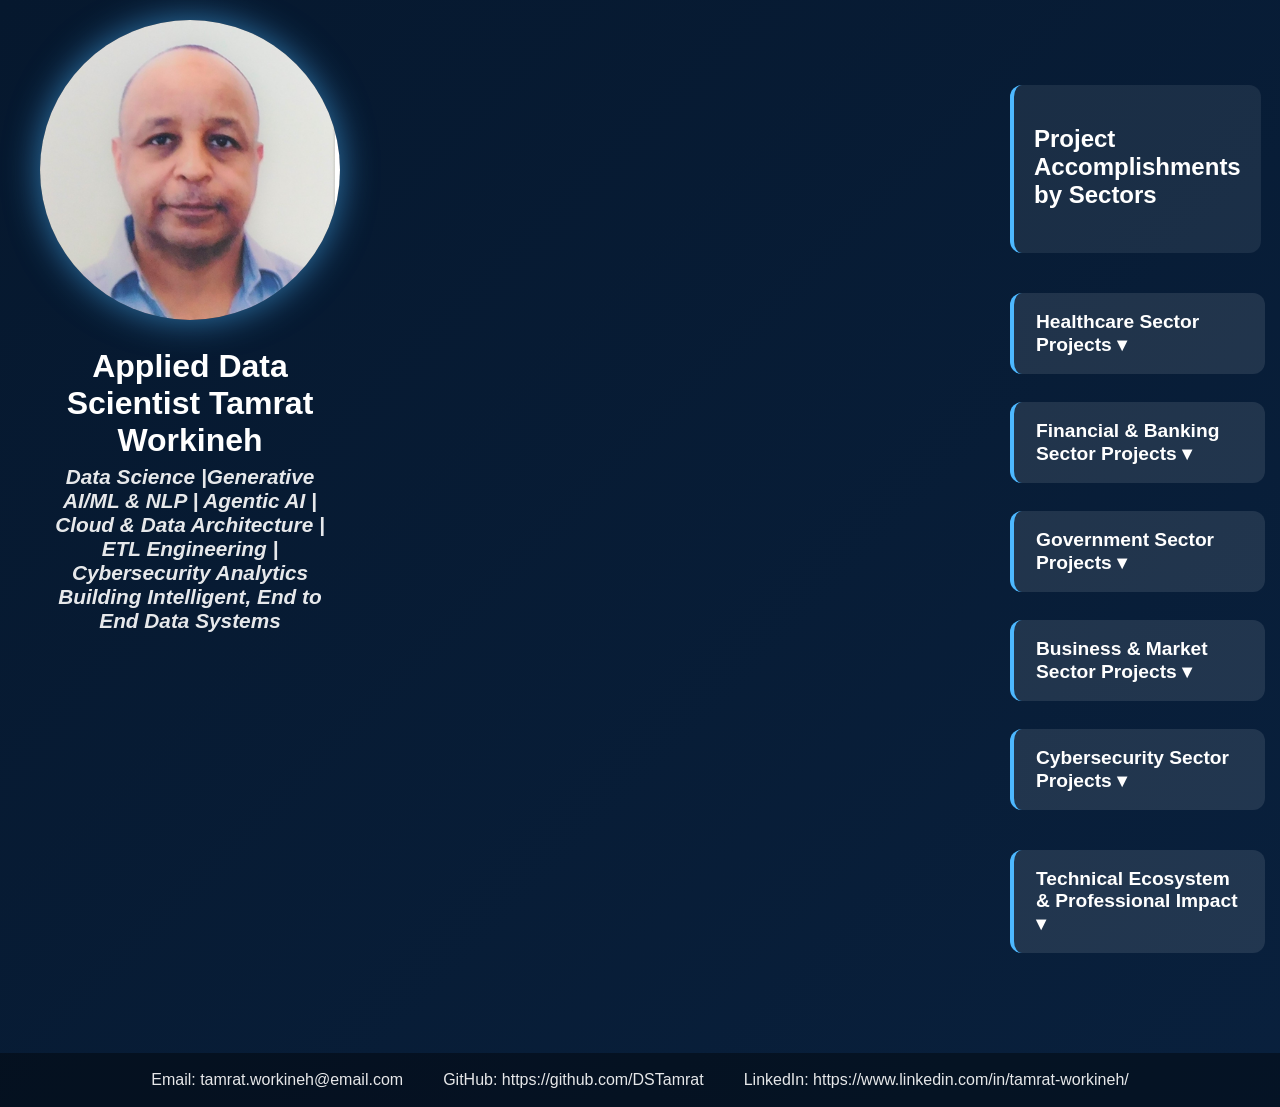
<file: docs/index.html>
<!doctype html>
<html lang="en">
  <head>
    <meta charset="UTF-8" />
    <meta name="viewport" content="width=device-width, initial-scale=1.0" />
    <title>Mignotie Portfolio</title>
    <link rel="stylesheet" href="styles.css" />
  </head>

  <body>
    <!-- FRONT PAGE -->
<section class="front-page">

  <!-- LEFT SIDE PHOTO + TITLE BELOW -->
  <div class="fp-left">
    <img src="Tam's photo.png" alt="Mignotie" class="fp-photo" />

    <!-- TITLE BLOCK UNDER PHOTO -->
    <div class="fp-title-block">
      <h5 class="fp-name">Applied Data Scientist Tamrat Workineh</h5>
      <h6 class="fp-title">Data Science |Generative AI/ML & NLP | Agentic AI |<br> Cloud & Data Architecture | ETL Engineering | Cybersecurity Analytics <br> Building Intelligent, End to End Data Systems</h6>
    </div>
  </div>

      <!-- RIGHT SIDE CONTENT -->
      <div class="fp-right">
        <!-- SKILL BOX -->
        <div class="fp-box">
          <p> <h2> Project Accomplishments by Sectors </p>
        </div>

        <!-- SECTOR DROPDOWNS -->
        <div class="sector-dropdowns">
          <!-- HEALTHCARE -->
          <div class="dropdown-card">
            <button class="dropdown-card-btn">
              Healthcare Sector Projects ▾
            </button>
            <div class="dropdown-card-content">
              <div class="subsection">
                <button class="subsection-btn">
                  AI Forecasting & Predictive Modeling ▾
                </button>
                <div class="subsection-content">
                  <ul>
                    <li>BioPredict ML</li>
                    <li>Hospital Readmission Prediction</li>
                    <li>Sepsis Early-Warning System</li>
                    <li>Predictive Modeling for Leukemia Relapse</li>
                    <li>Patient Risk Stratification</li>
                  </ul>
                </div>
              </div>

              <div class="subsection">
                <button class="subsection-btn">
                  Generative AI & Clinical NLP ▾
                </button>
                <div class="subsection-content">
                  <ul>
                    <li>Generative AI Hematology Report Simplifier</li>
                    <li>Finding Social Determinants in EHRs</li>
                    <li>Clinical Trial Matching Co-pilot</li>
                  </ul>
                </div>
              </div>

              <div class="subsection">
                <button class="subsection-btn">
                  Operational Intelligence ▾
                </button>
                <div class="subsection-content">
                  <ul>
                    <li>Lab Operational Efficiency Dashboard</li>
                    <li>Anemia Prevalence Mapping</li>
                    <li>Blood Supply & Inventory Management</li>
                  </ul>
                </div>
              </div>

              <div class="subsection">
                <button class="subsection-btn">
                  Synthetic Data & Diagnostics ▾
                </button>
                <div class="subsection-content">
                  <ul>
                    <li>Synthetic Data for Rare Blood Disorders</li>
                    <li>AI-Driven Peripheral Blood Smear Analysis</li>
                  </ul>
                </div>
              </div>

              <div class="subsection">
                <button class="subsection-btn">
                  Fraud & Revenue Integrity ▾
                </button>
                <div class="subsection-content">
                  <ul>
                    <li>Fraud Detection & Revenue Integrity</li>
                  </ul>
                </div>
              </div>
            </div>
          </div>

          <!-- FINANCIAL & BANKING -->
          <div class="dropdown-card">
            <button class="dropdown-card-btn">
              Financial & Banking Sector Projects ▾
            </button>
            <div class="dropdown-card-content">
              <div class="subsection">
                <button class="subsection-btn">Customer Intelligence ▾</button>
                <div class="subsection-content">
                  <ul>
                    <li>Personalized Banking Experience</li>
                    <li>Predictive Behavioral Modeling</li>
                  </ul>
                </div>
              </div>

              <div class="subsection">
                <button class="subsection-btn">Fraud & Integrity ▾</button>
                <div class="subsection-content">
                  <ul>
                    <li>AI-Powered Payment Integrity</li>
                    <li>Nexus-Fraud: Predictive Transaction Scanning</li>
                  </ul>
                </div>
              </div>

              <div class="subsection">
                <button class="subsection-btn">
                  Trading & Market Intelligence ▾
                </button>
                <div class="subsection-content">
                  <ul>
                    <li>High-Frequency Trading Automation</li>
                    <li>Market Intelligence Engine</li>
                  </ul>
                </div>
              </div>

              <div class="subsection">
                <button class="subsection-btn">Credit & Risk ▾</button>
                <div class="subsection-content">
                  <ul>
                    <li>AltScore: Creditworthiness Assessment</li>
                    <li>Risk Scoring Models</li>
                  </ul>
                </div>
              </div>
            </div>
          </div>

          <!-- GOVERNMENT -->
          <div class="dropdown-card">
            <button class="dropdown-card-btn">
              Government Sector Projects ▾
            </button>
            <div class="dropdown-card-content">
              <div class="subsection">
                <button class="subsection-btn">
                  Policy & Legislative AI ▾
                </button>
                <div class="subsection-content">
                  <ul>
                    <li>Automated Grant & Procurement Drafting</li>
                    <li>Policy Summarization Engine</li>
                  </ul>
                </div>
              </div>

              <div class="subsection">
                <button class="subsection-btn">Citizen Services ▾</button>
                <div class="subsection-content">
                  <ul>
                    <li>Multilingual Concierge</li>
                    <li>Social Services Eligibility AI</li>
                  </ul>
                </div>
              </div>

              <div class="subsection">
                <button class="subsection-btn">
                  Infrastructure & Planning ▾
                </button>
                <div class="subsection-content">
                  <ul>
                    <li>Energy Grid Load Forecasting</li>
                    <li>Traffic Flow Simulation</li>
                    <li>Predictive Infrastructure Maintenance</li>
                  </ul>
                </div>
              </div>

              <div class="subsection">
                <button class="subsection-btn">
                  Public Health & Revenue ▾
                </button>
                <div class="subsection-content">
                  <ul>
                    <li>Public Health Trend Analysis</li>
                    <li>Tax Revenue Optimization</li>
                    <li>Fraud Detection</li>
                  </ul>
                </div>
              </div>
            </div>
          </div>

          <!-- BUSINESS & MARKET -->
          <div class="dropdown-card">
            <button class="dropdown-card-btn">
              Business & Market Sector Projects ▾
            </button>
            <div class="dropdown-card-content">
              <div class="subsection">
                <button class="subsection-btn">
                  Customer & Marketing Intelligence ▾
                </button>
                <div class="subsection-content">
                  <ul>
                    <li>Customer Churn Dashboard</li>
                    <li>Marketing Attribution Modeling</li>
                    <li>Hyper-Personalized Content Marketing</li>
                  </ul>
                </div>
              </div>

              <div class="subsection">
                <button class="subsection-btn">
                  Operations & Supply Chain ▾
                </button>
                <div class="subsection-content">
                  <ul>
                    <li>Supply Chain Optimization</li>
                    <li>Dynamic Pricing Engine</li>
                  </ul>
                </div>
              </div>

              <div class="subsection">
                <button class="subsection-btn">Enterprise AI ▾</button>
                <div class="subsection-content">
                  <ul>
                    <li>Enterprise Knowledge Management (RAG)</li>
                    <li>AI Sales & Support Co-pilots</li>
                    <li>Recommendation Systems</li>
                  </ul>
                </div>
              </div>
            </div>
          </div>

          <!-- CYBERSECURITY -->
          <div class="dropdown-card">
            <button class="dropdown-card-btn">
              Cybersecurity Sector Projects ▾
            </button>
            <div class="dropdown-card-content">
              <div class="subsection">
                <button class="subsection-btn">
                  Threat Detection & Response ▾
                </button>
                <div class="subsection-content">
                  <ul>
                    <li>Explainable IDS (X-IDS)</li>
                    <li>Predictive Phishing Detection</li>
                    <li>UEBA Analytics</li>
                    <li>Insider Threat Detection (Vigilance-VIP)</li>
                  </ul>
                </div>
              </div>

              <div class="subsection">
                <button class="subsection-btn">Security Automation ▾</button>
                <div class="subsection-content">
                  <ul>
                    <li>Automated Incident Response</li>
                    <li>Auto-Compliance (NIST Automation)</li>
                    <li>Adversarial Simulation Bot</li>
                  </ul>
                </div>
              </div>

              <div class="subsection">
                <button class="subsection-btn">
                  Federal & Intelligence AI ▾
                </button>
                <div class="subsection-content">
                  <ul>
                    <li>Aegis-Intel: Counter-Terrorism AI</li>
                    <li>Fortress-Pipeline: Adversarial Data Defense</li>
                  </ul>
                </div>
              </div>

              <div class="subsection">
                <button class="subsection-btn">Identity & Fraud ▾</button>
                <div class="subsection-content">
                  <ul>
                    <li>Behavioral Biometrics</li>
                    <li>Predictive Threat Intelligence</li>
                    <li>Zero Trust for Remote Patient Monitoring</li>
                  </ul>
                </div>
              </div>
            </div>
          </div>

          <!-- TECHNICAL ECOSYSTEM (NEW) -->
          <div class="dropdown-card tech-ecosystem">
            <button class="dropdown-card-btn">
              Technical Ecosystem & Professional Impact ▾
            </button>
            <div class="dropdown-card-content">
              <div class="subsection">
                <button class="subsection-btn">
                  1. AI-Native Application Development ▾
                </button>
                <div class="subsection-content">
                  <ul>
                    <li>Generative UI (V0 / Figma AI)</li>
                    <li>Rapid Prototyping (Replit / Lovable)</li>
                    <li>Proactive Engineering (Cursor & Claude Code)</li>
                    <li>Autonomous Testing (Self-healing test suites)</li>
                  </ul>
                </div>
              </div>

              <div class="subsection">
                <button class="subsection-btn">
                  2. AI & Machine Learning ▾
                </button>
                <div class="subsection-content">
                  <ul>
                    <li>Agentic AI (CrewAI)</li>
                    <li>Generative AI & LLMs (GPT‑4o, Llama 3)</li>
                    <li>Knowledge Retrieval (RAG, Pinecone, GraphRAG)</li>
                    <li>High-Performance ML (XGBoost, CatBoost)</li>
                  </ul>
                </div>
              </div>

              <div class="subsection">
                <button class="subsection-btn">
                  3. AI-Ready Backend & Data Architectures ▾
                </button>
                <div class="subsection-content">
                  <ul>
                    <li>API Orchestration (FastAPI / LangChain)</li>
                    <li>Vector Databases (MongoDB Atlas, Supabase)</li>
                    <li>Python / R / SQL Engineering</li>
                    <li>Big Data (Spark, Kafka)</li>
                  </ul>
                </div>
              </div>

              <div class="subsection">
                <button class="subsection-btn">
                  4. Data Engineering & Analytics ▾
                </button>
                <div class="subsection-content">
                  <ul>
                    <li>Data Pipelines (dbt, Airbyte)</li>
                    <li>Airflow DAG Orchestration</li>
                    <li>BI Dashboards (Power BI, Streamlit)</li>
                  </ul>
                </div>
              </div>

              <div class="subsection">
                <button class="subsection-btn">
                  5. Cybersecurity & Risk ▾
                </button>
                <div class="subsection-content">
                  <ul>
                    <li>Palo Alto Cortex & Prisma</li>
                    <li>AI-Driven SecOps (QRadar, XSIAM)</li>
                    <li>CrowdStrike XDR</li>
                    <li>Zero Trust IAM (Okta)</li>
                  </ul>
                </div>
              </div>

              <div class="subsection">
                <button class="subsection-btn">
                  6. Cloud Infrastructure & Autonomous DevOps ▾
                </button>
                <div class="subsection-content">
                  <ul>
                    <li>Self-Healing Infrastructure (K8s, DevOps Guru)</li>
                    <li>IaC (Terraform)</li>
                    <li>Cost Optimization (SageMaker, BigQuery)</li>
                    <li>Proactive Security (Snyk, GitHub Advanced Security)</li>
                  </ul>
                </div>
              </div>
            </div>
          </div>
        </div>
      </div>
    </section>

    <!-- CONTACT BAR -->
    <footer class="contact-bar">
      <span>Email: tamrat.workineh@email.com</span>
      <span>GitHub: https://github.com/DSTamrat </span>
      <span>LinkedIn: https://www.linkedin.com/in/tamrat-workineh/</span>
    </footer>

    <script src="script.js"></script>
  </body>
</html>
</file>
<file: docs/styles.css>
/* ANIMATED DARK BLUE BACKGROUND */
body {
  margin: 0;
  font-family: "Segoe UI", sans-serif;
  color: #ffffff;
  background: linear-gradient(135deg, #06182e, #0a2342, #0f335c, #06182e);
  background-size: 400% 400%;
  animation: gradientFlow 18s ease infinite;
}

@keyframes gradientFlow {
  0% {
    background-position: 0% 50%;
  }
  50% {
    background-position: 100% 50%;
  }
  100% {
    background-position: 0% 50%;
  }
}

/* FRONT PAGE LAYOUT */
.front-page {
  display: flex;
  justify-content: space-between;
  align-items: flex-start;
  padding: 60px 60px;
  min-height: 80vh;
}

/* LEFT PHOTO + TITLE BELOW */
.fp-left {
  flex: 1;
  display: flex;
  flex-direction: column; /* stack photo + title vertically */
  align-items: center; /* center under photo */
  margin-top: -40px;
  margin-left: -20px;
}

.fp-photo {
  width: 300px;
  height: 300px;
  border-radius: 50%;
  object-fit: cover;
  box-shadow: 0 0 35px rgba(77, 184, 255, 0.6);
}

/* TITLE BLOCK UNDER PHOTO */
.fp-title-block {
  margin-top: 28px; /* adjust spacing below photo */
  text-align: center;
  width: 100%;
}

.fp-name {
  font-size: 2rem;
  margin: 0;
}
.fp-title {
  font-style: italic;
  font-size: 1.3rem;
  margin-top: 6px;
  opacity: 0.9;
}

/* RIGHT CONTENT */
.fp-right {
  flex: 1.2;
  padding-left: 20px;
  margin-left: 650px;
}

/* SKILL BOX */
.fp-box {
  background: rgba(255, 255, 255, 0.08);
  padding: 20px;
  margin-top: 25px;
  border-radius: 12px;
  border-left: 4px solid #4db8ff;
}

/* SECTOR DROPDOWNS */
.sector-dropdowns {
  margin-top: 40px;
  display: flex;
  flex-direction: column;
  gap: 28px; /* spacing between dropdowns */
  align-items: flex-start;
  max-width: 650px;
}

/* DROPDOWN CARD */
.dropdown-card {
  width: 100%;
  max-width: 600px;
  background: rgba(255, 255, 255, 0.1);
  border-radius: 12px;
  border-left: 4px solid #4db8ff;
  overflow: hidden;
  transition: box-shadow 0.3s ease;
}

/* Extra spacing for Technical Ecosystem */
.dropdown-card.tech-ecosystem {
  margin-top: 12px;
}

/* MAIN DROPDOWN HOVER GLOW */
.dropdown-card:hover {
  box-shadow: 0 0 12px rgba(77, 184, 255, 0.45);
}

/* DROPDOWN BUTTON */
.dropdown-card-btn {
  width: 100%;
  background: transparent;
  color: #ffffff;
  padding: 18px 22px;
  border: none;
  font-size: 1.2rem;
  font-weight: 600;
  text-align: left;
  cursor: pointer;
  transition: 0.3s ease;
}

/* BUTTON INNER GLOW */
.dropdown-card-btn:hover {
  background: rgba(255, 255, 255, 0.18);
  box-shadow: inset 0 0 10px rgba(77, 184, 255, 0.35);
}

/* DROPDOWN CONTENT */
.dropdown-card-content {
  display: none;
  padding: 15px 25px 25px 25px;
}

.dropdown-card.active .dropdown-card-content {
  display: block;
}

/* SUBSECTION */
.subsection {
  margin-top: 15px;
  background: rgba(255, 255, 255, 0.06);
  border-radius: 10px;
  overflow: hidden;
  border-left: 3px solid #4db8ff;
  max-width: 600px;
  transition: box-shadow 0.3s ease;
}

/* SUBSECTION GLOW */
.subsection:hover {
  box-shadow: 0 0 10px rgba(77, 184, 255, 0.35);
}

/* SUBSECTION BUTTON */
.subsection-btn {
  width: 100%;
  background: transparent;
  color: #ffffff;
  padding: 14px 18px;
  border: none;
  font-size: 1rem;
  font-weight: 600;
  text-align: left;
  cursor: pointer;
  transition: 0.3s ease;
}

/* SUBSECTION BUTTON INNER GLOW */
.subsection-btn:hover {
  background: rgba(255, 255, 255, 0.15);
  box-shadow: inset 0 0 8px rgba(77, 184, 255, 0.25);
}

/* SUBSECTION CONTENT */
.subsection-content {
  display: none;
  padding: 10px 20px 15px 25px;
}

.subsection.active .subsection-content {
  display: block;
}

/* LIST STYLE */
.subsection-content ul {
  margin: 0;
  padding-left: 18px;
}

.subsection-content li {
  margin-bottom: 6px;
  line-height: 1.45;
  transition: 0.25s ease;
}

/* LIST ITEM GLOW */
.subsection-content li:hover {
  color: #4db8ff;
  text-shadow: 0 0 6px rgba(77, 184, 255, 0.45);
}

/* CONTACT BAR */
.contact-bar {
  background: rgba(0, 0, 0, 0.4);
  padding: 18px;
  text-align: center;
  font-size: 1rem;
  display: flex;
  justify-content: center;
  gap: 40px;
  margin-top: 40px;
}

.contact-bar span {
  opacity: 0.9;
}

/* MOBILE */
@media (max-width: 768px) {
  .front-page {
    flex-direction: column;
    text-align: center;
    padding: 40px 20px;
  }

  .fp-right {
    padding-left: 0;
    margin-left: 0;
    margin-top: 30px;
  }

  .fp-photo {
    width: 240px;
    height: 240px;
  }

  .contact-bar {
    flex-direction: column;
    gap: 10px;
  }
}
</file>
